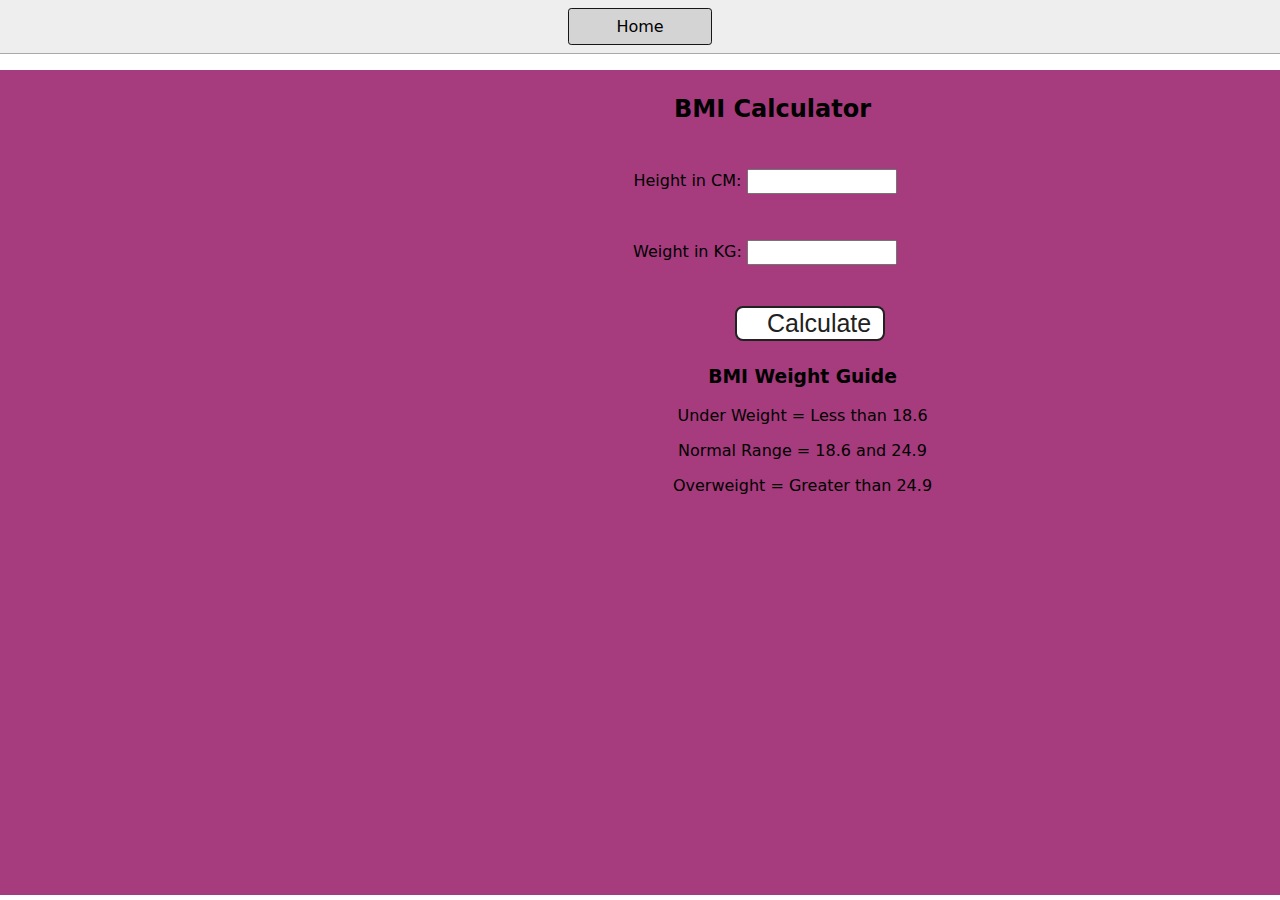
<file: BMICalculator/index.html>
<!DOCTYPE html>
<html lang="en">

<head>
    <meta charset="UTF-8" />
    <meta name="viewport" content="width=device-width, initial-scale=1.0" />
    <meta http-equiv="X-UA-Compatible" content="ie=edge" />
    <link rel="stylesheet" href="style.css" />
    <link rel="stylesheet" href="../styles.css" />
    <title>BMI Calculator</title>
</head>

<body>

    <nav>
        <a href="/" aria-current="page">Home</a>
    </nav>


    <div class="container">

        <h1>BMI Calculator</h1>

        <form>
            <p><label for="height">Height in CM: </label><input type="text" id="height" /></p>
            <p><label for="weight">Weight in KG: </label><input type="text" id="weight" /></p>
            <button>Calculate</button>

            <div id="results"></div>

            <div id="weight-guide">
                <h3>BMI Weight Guide</h3>
                <p>Under Weight = Less than 18.6</p>
                <p>Normal Range = 18.6 and 24.9</p>
                <p>Overweight = Greater than 24.9</p>
            </div>

        </form>


    </div>


</body>
<script src="index.js"></script>

</html>
</file>
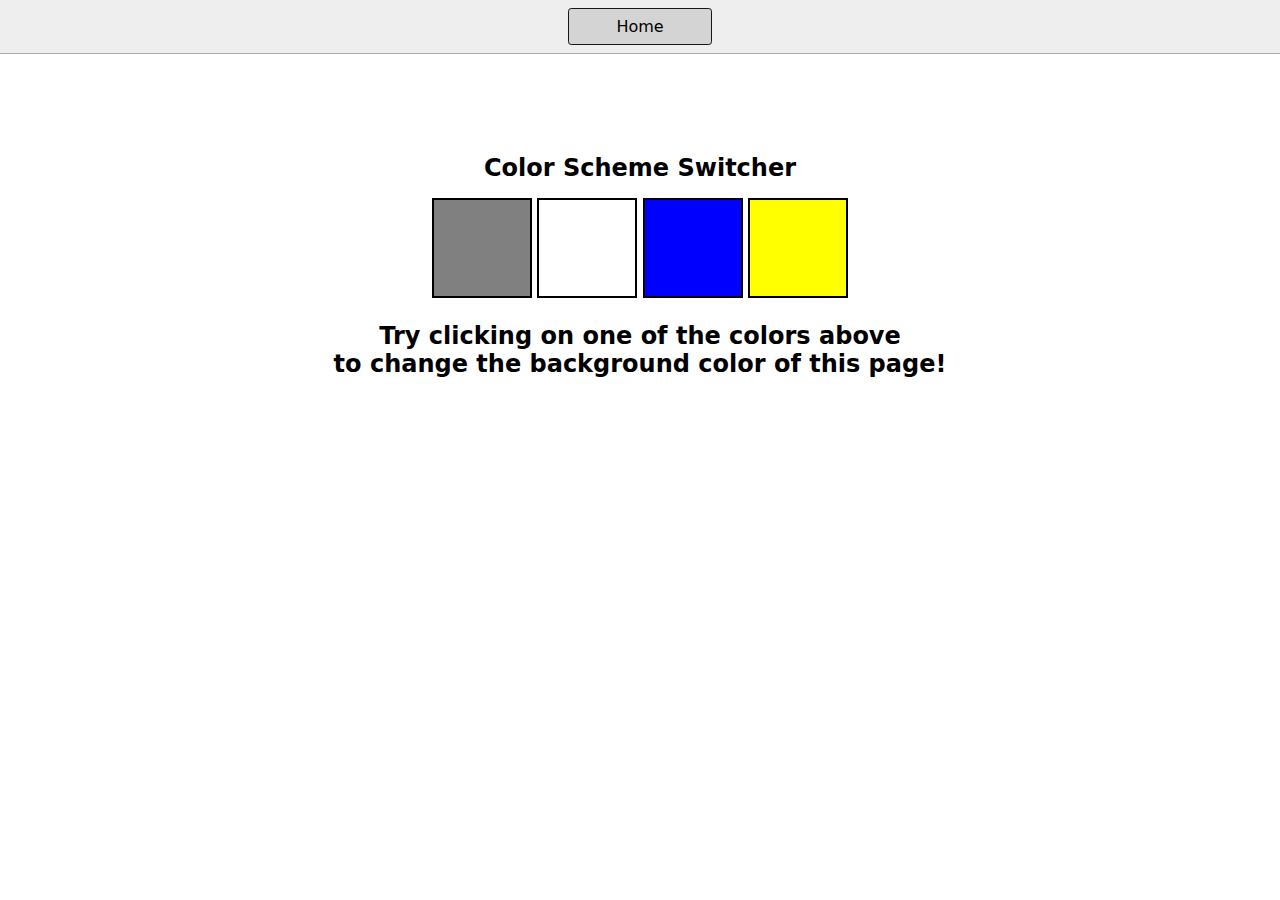
<file: Colorchanger/index.html>
<!DOCTYPE html>
<html lang="en">
  <head>
    <meta charset="UTF-8" />
    <meta name="viewport" content="width=device-width, initial-scale=1.0" />
    <meta http-equiv="X-UA-Compatible" content="ie=edge" />
    <link rel="stylesheet" href="styless.css" />
    <link rel="stylesheet"  href="../styles.css" />
    <title>JavaScript Background Color Switcher</title>
  </head>
  <body>
    <nav>
      <a href="/" aria-current="page">Home</a>
    </nav>
    <div class="canvas">
      <h1>Color Scheme Switcher</h1>
      <span class="button" id="grey"></span>
      <span class="button" id="white"></span>
      <span class="button" id="blue"></span>
      <span class="button" id="yellow"></span>
      <h2>
        Try clicking on one of the colors above
        <span>to change the background color of this page!</span>
      </h2>
    </div>
    <script src="index.js"></script>
  </body>
</html>
</file>
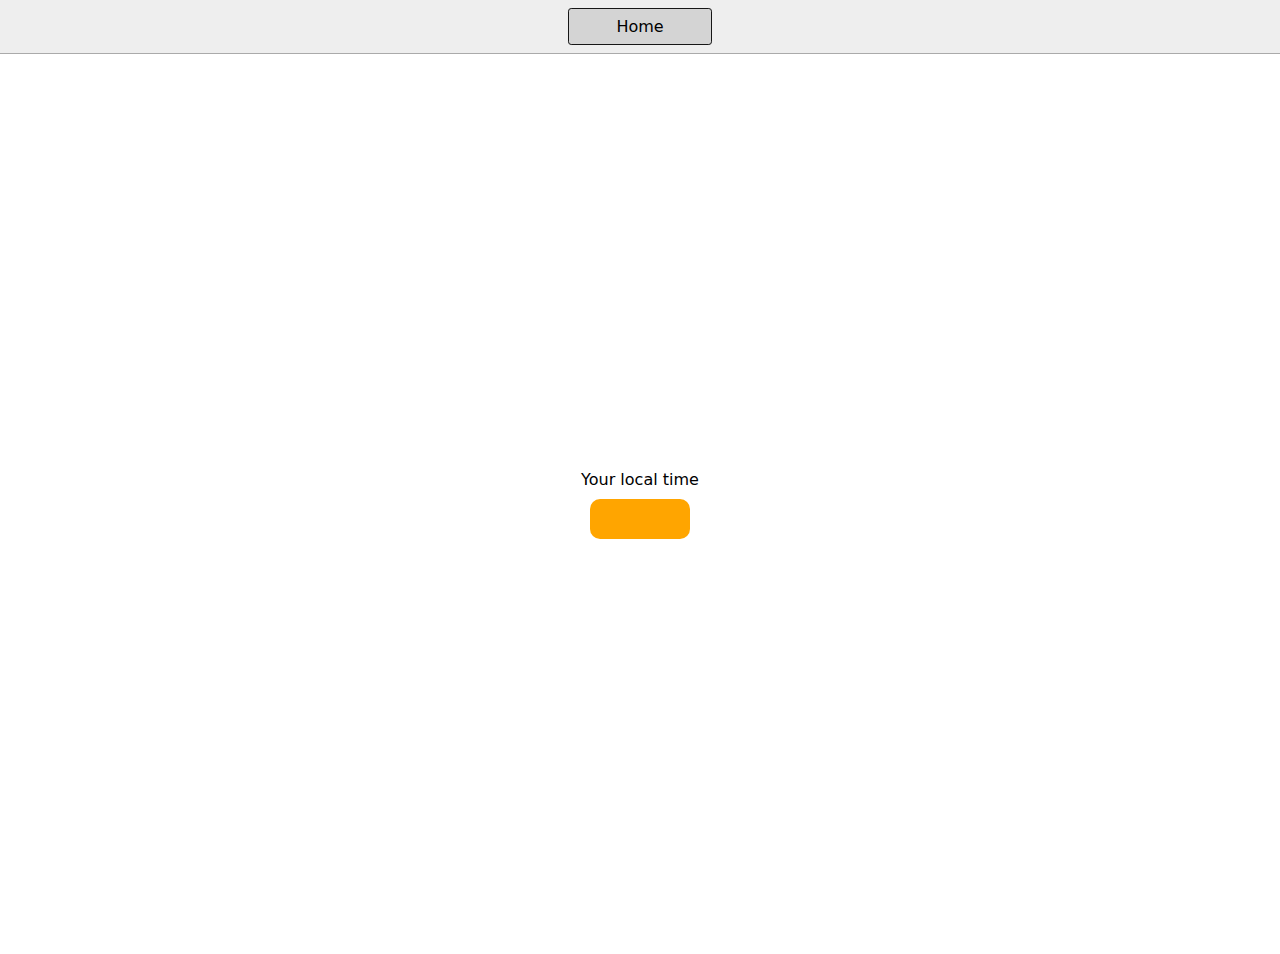
<file: DigitalClock/index.html>
<!DOCTYPE html>
<html lang="en">
  <head>
    <meta charset="UTF-8" />
    <meta name="viewport" content="width=device-width, initial-scale=1.0" />
    <meta http-equiv="X-UA-Compatible" content="ie=edge" />
    <link rel="stylesheet"  href="style.css" />
    <link rel="stylesheet"  href="../styles.css" />
    <title>Your Local Time</title>
    
  </head>
  <body>
    <nav>
      <a href="/" aria-current="page">Home</a>
    </nav>

    <div class="center">
      <div id="banner"><span>Your local time</span></div>
      <div id="clock"></div>
    </div>
    
    <script src="index.js"></script>
  </body>
</html>
</file>
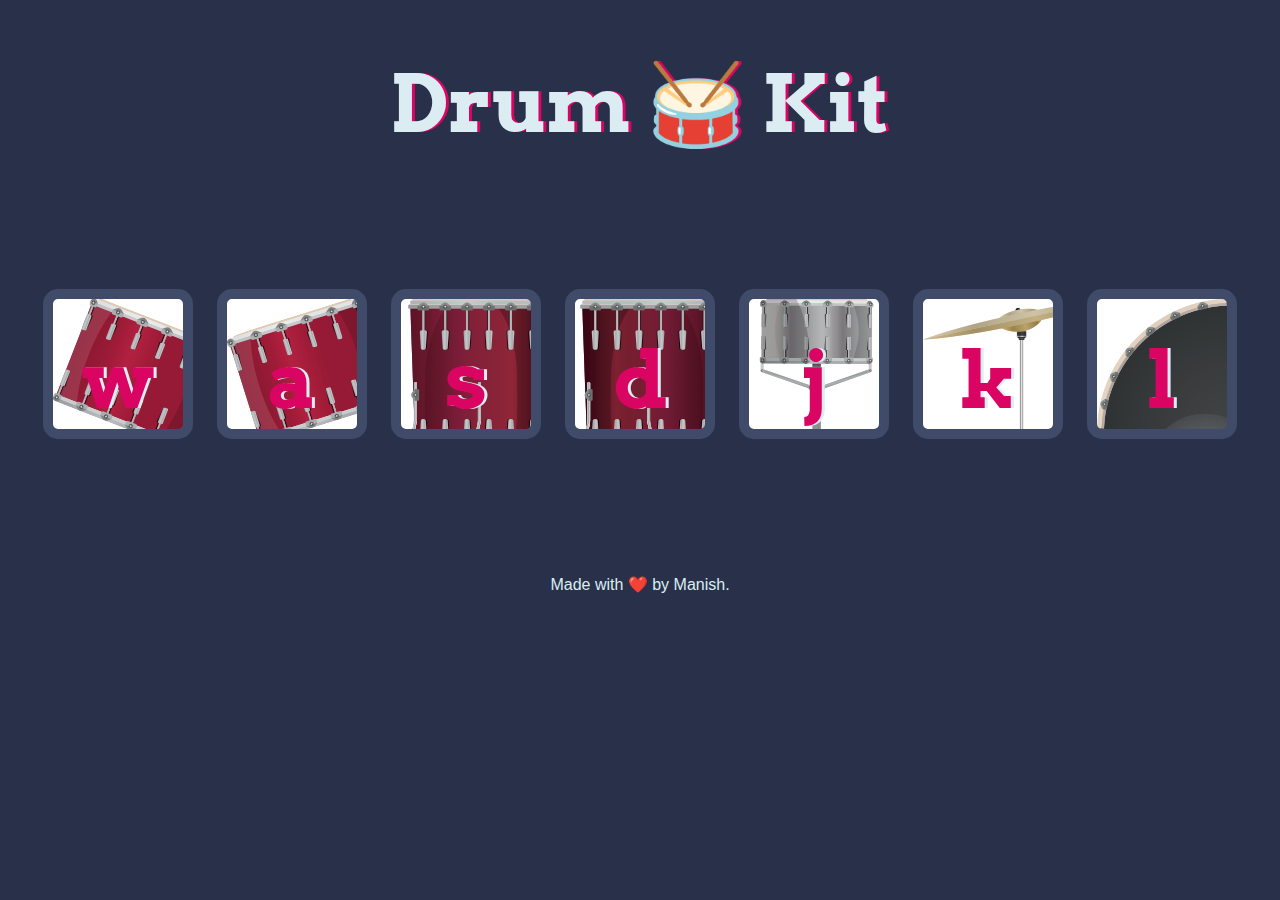
<file: DrumKit/index.html>
<!DOCTYPE html>
<html lang="en" dir="ltr">

<head>
  <meta charset="utf-8">
  <title>Drum Kit</title>
  <link rel="stylesheet" href="styles.css">
  <link href="https://fonts.googleapis.com/css?family=Arvo" rel="stylesheet">

</head>

<body>
  <h1 id="title">Drum 🥁 Kit</h1>
  <div class="set">
    <button class="w drum">w</button>
    <button class="a drum">a</button>
    <button class="s drum">s</button>
    <button class="d drum">d</button>
    <button class="j drum">j</button>
    <button class="k drum">k</button>
    <button class="l drum">l</button>
  </div>


<script src="index.js" charset="utf-8"></script>

<footer>
  Made with ❤️ by Manish.
</footer>
</body>
</html>
</file>
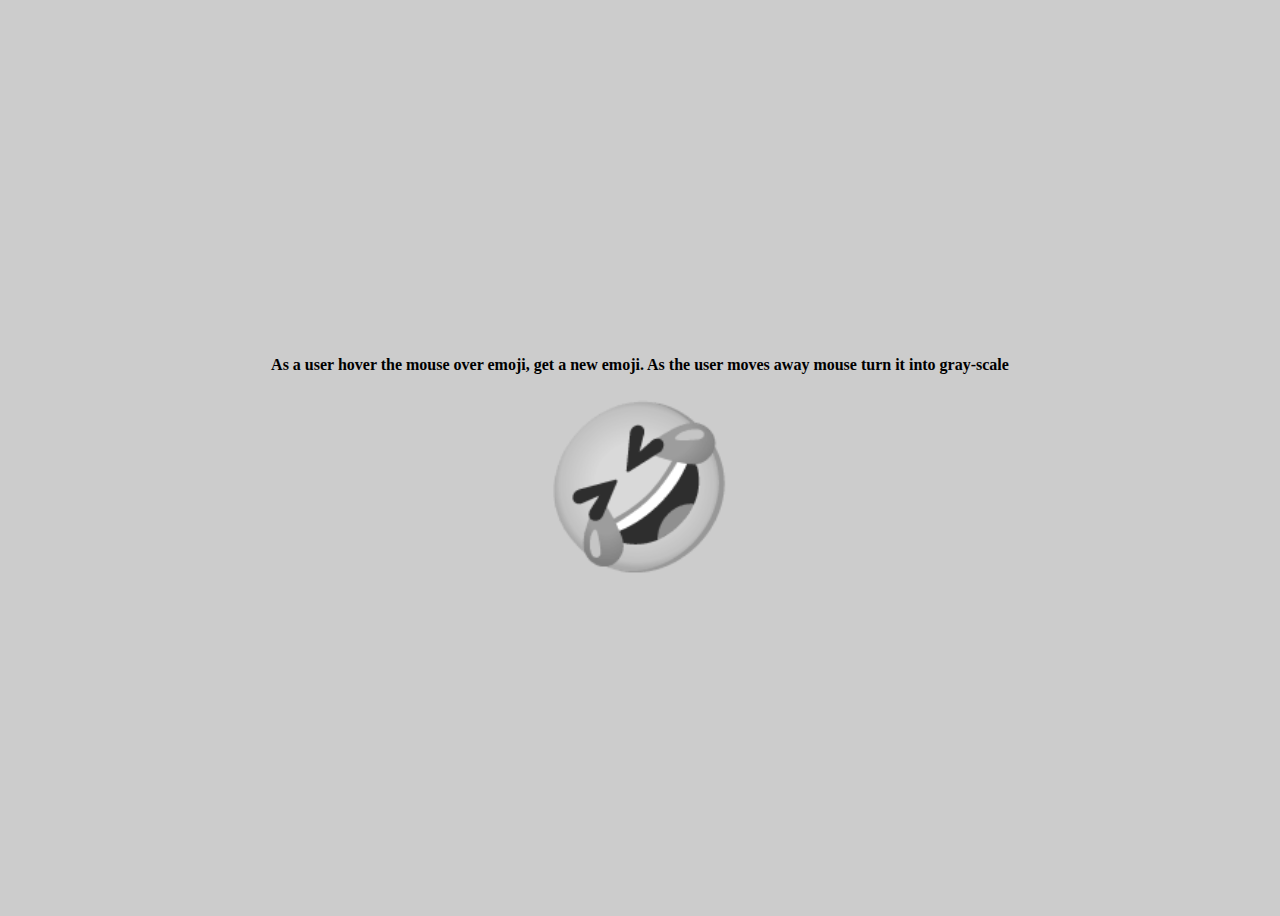
<file: Emoji/index.html>
<html lang="en">
  <head>
    <meta charset="UTF-8" />
    <meta http-equiv="X-UA-Compatible" content="IE=edge" />
    <meta name="viewport" content="width=device-width, initial-scale=1.0" />
    <title>Random Emojies</title>
    <link rel="stylesheet" href="style.css" />
  </head>
  <body>
    <h4>
      As a user hover the mouse over emoji, get a new emoji. As the user moves
      away mouse turn it into gray-scale
    </h4>
    <div id="emoji">🤣</div>

    <script src="index.js"></script>
  </body>
</html>
</file>
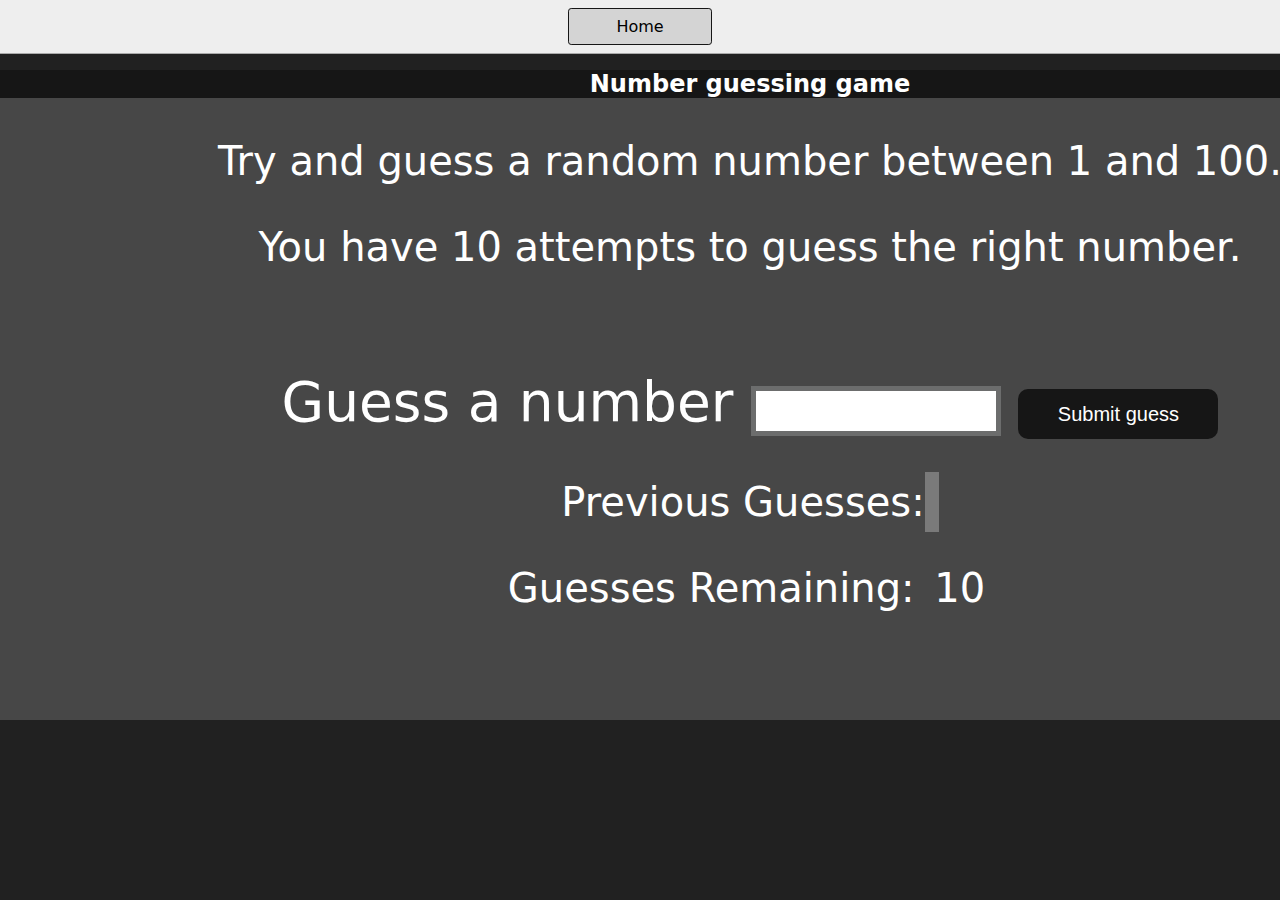
<file: GuessTheNumber/index.html>
<!DOCTYPE html>
<html lang="en">
<head>
    <meta charset="UTF-8">
    <meta name="viewport" content="width=device-width, initial-scale=1.0">
    <meta http-equiv="X-UA-Compatible" content="ie=edge">
    <title>Number Guessing Game</title>
    <link rel="stylesheet" href="style.css">
    <link rel="stylesheet" href="../styles.css">
</head>
<body style="background-color:#212121; color:#fff;">
  <nav>
    <a href="/" aria-current="page">Home</a>
  </nav>
    
    <div id="wrapper">
      <h1>Number guessing game</h1>
    <p>Try and guess a random number between 1 and 100.</p>
    <p>You have 10 attempts to guess the right number.</p>
    </br>
        <form class="form">
            <label2 for="guessField" id="guess">Guess a number</label>
            <input type="text" id="guessField" class="guessField">
            <input type="submit" id="subt" value="Submit guess" class="guessSubmit">
        </form>

        <div class="resultParas">
            <p >Previous Guesses: <span class="guesses"></span></p>
            <p >Guesses Remaining: <span class="lastResult">10</span></p>
            <p class="lowOrHi"></p>
        </div>
    </div>
    
    <script src="index.js"></script>
</body>
</html>
</file>
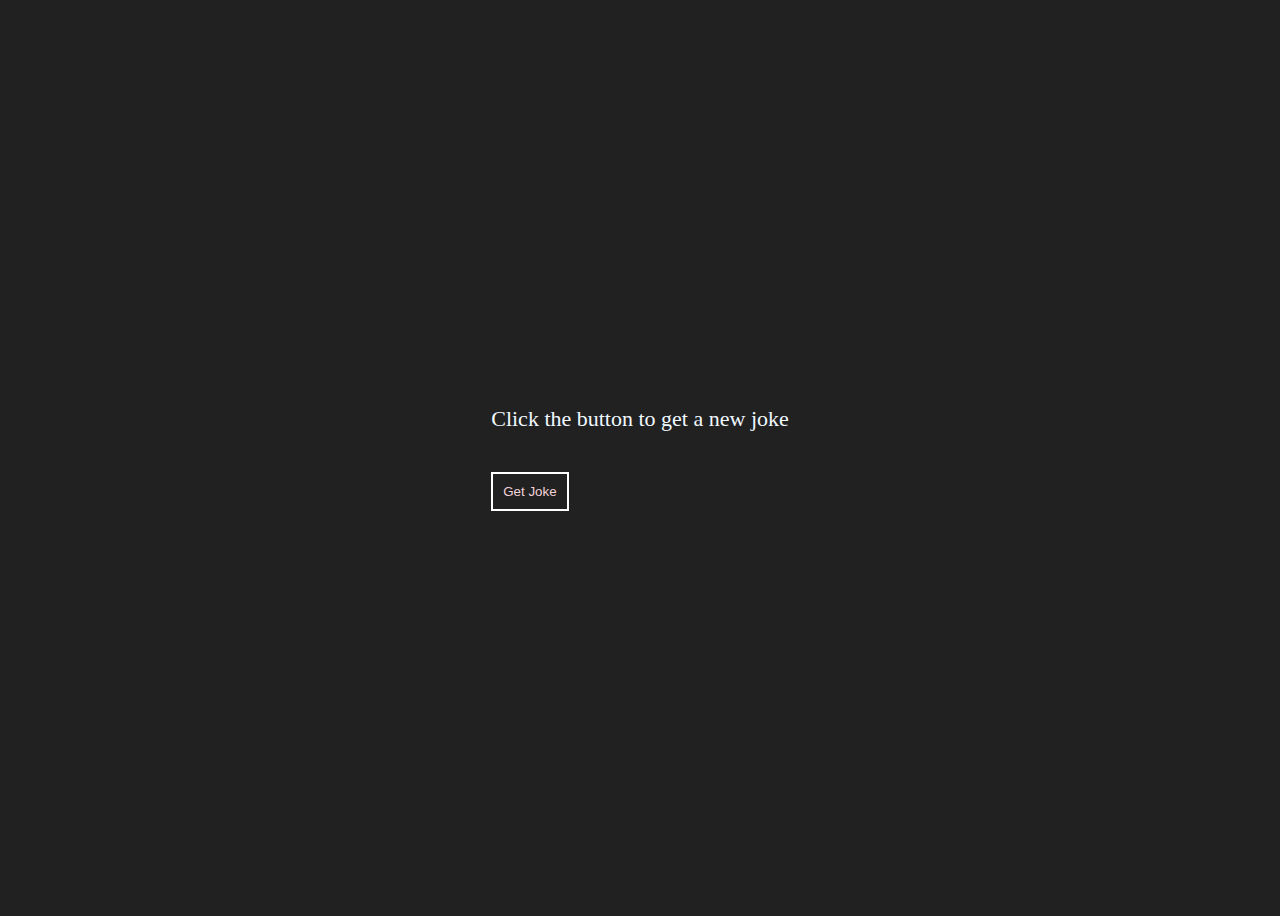
<file: Jokes/index.html>
<html lang="en">
  <head>
    <meta charset="UTF-8" />
    <meta http-equiv="X-UA-Compatible" content="IE=edge" />
    <meta name="viewport" content="width=device-width, initial-scale=1.0" />
    <title>Random Joke</title>
    <link rel="stylesheet" href="style.css" />
  </head>
  <body>
    <section class="container">
      <div id="display-joke">Click the button to get a new joke</div>
      <button class="btn" id="getJoke">Get Joke</button>
    </section>

    <script src="index.js"></script>
  </body>
</html>
</file>
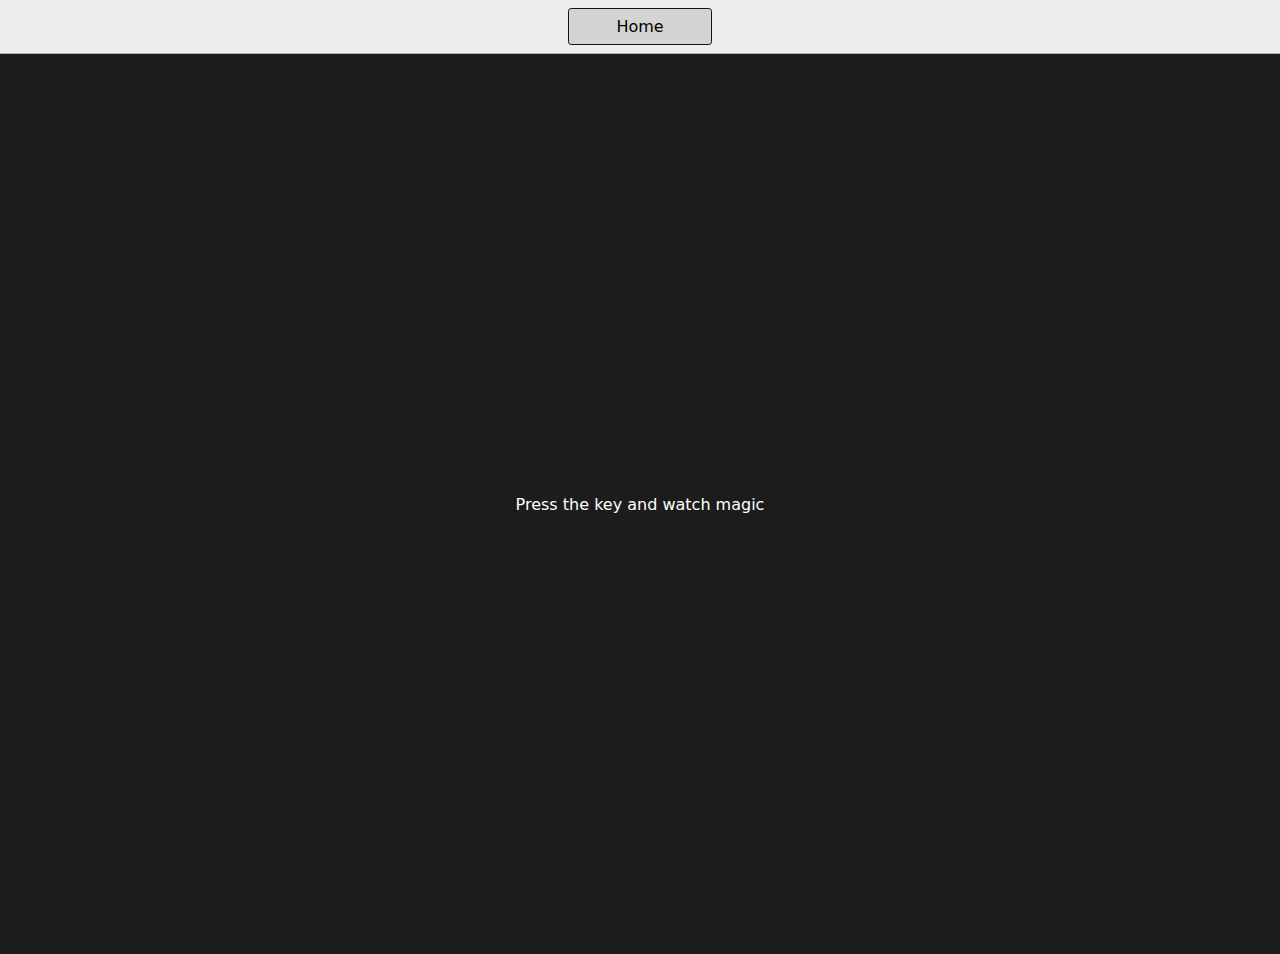
<file: Keyboardcheck/index.html>
<!DOCTYPE html>
<html lang="en">
  <head>
    <meta charset="UTF-8" />
    <meta name="viewport" content="width=device-width, initial-scale=1.0" />
    <link rel="stylesheet" href="style.css" />
    <title>Event KeyCodes</title>
    <link rel="stylesheet" type="text/css" href="style.css" />
    <link rel="stylesheet" type="text/css" href="../styles.css" />
    <style>
   
    </style>
  </head>
  <body>

    <nav>
      <a href="/" aria-current="page">Home</a>
    </nav>
    
    <div class="project">
      <div id="insert">
        <div class="key">Press the key and watch magic</div>
      </div>
    </div>

    <script src="./index.js"></script>
  </body>
</html>
</file>
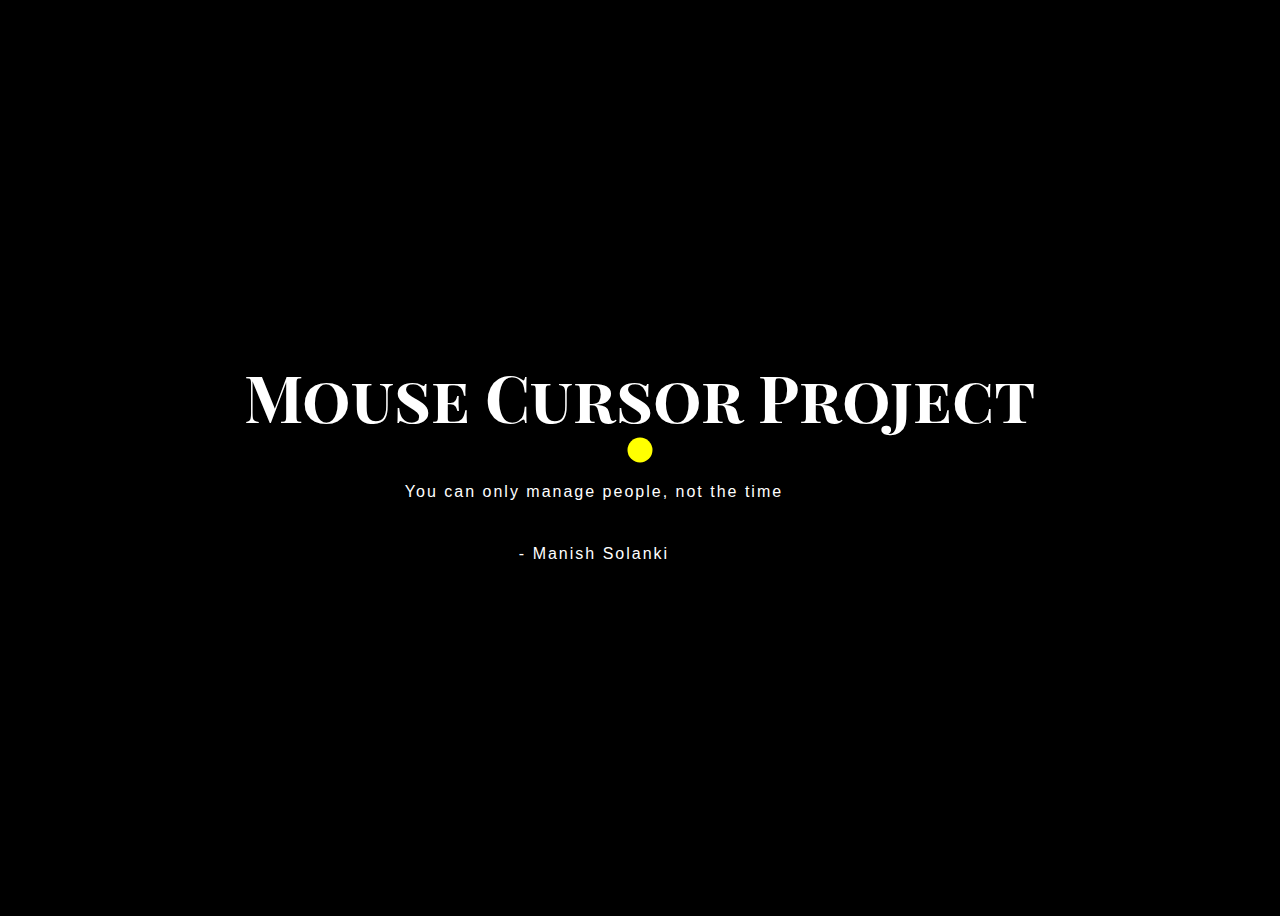
<file: MouseCircle/index.html>
<html lang="en">
  <head>
    <meta charset="UTF-8" />
    <meta http-equiv="X-UA-Compatible" content="IE=edge" />
    <meta name="viewport" content="width=device-width, initial-scale=1.0" />
    <title>Cursor</title>
    <link rel="stylesheet" href="style.css" />
  </head>
  <body>
    <div class="cursor"></div>
    <div class="container">
      <h1>Mouse Cursor Project</h1>
      <p>You can only manage people, not the time</p>
      <p>- Manish Solanki</p>
    
    </div>

    <script src="./index.js"></script>
  </body>
</html>
</file>
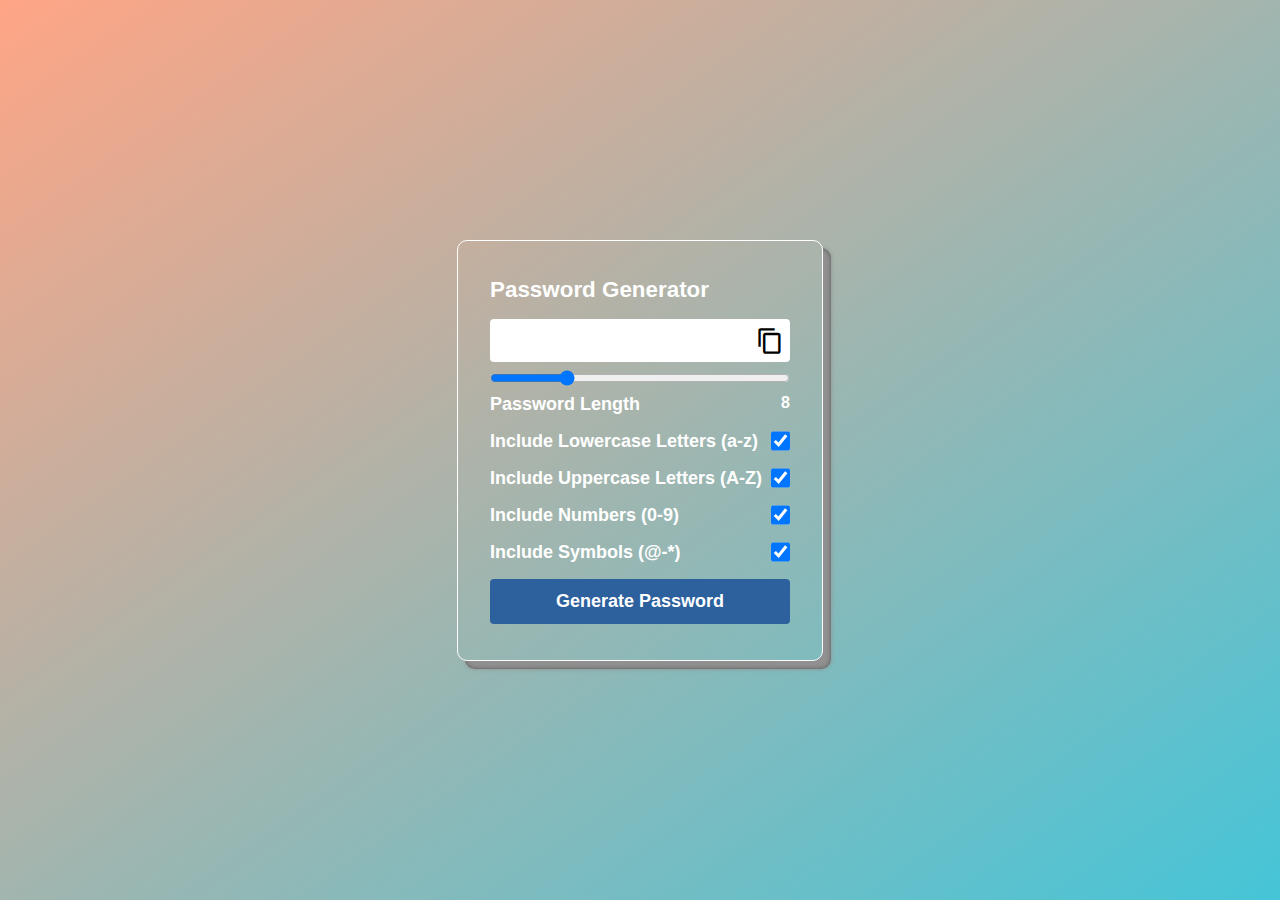
<file: PasswordGenerator/index.html>
<!DOCTYPE html>
<html lang="en">
  <head>
    <meta charset="UTF-8" />
    <meta http-equiv="X-UA-Compatible" content="IE=edge" />
    <meta name="viewport" content="width=device-width, initial-scale=1.0" />
    <link rel="stylesheet" href="style.css" />
    <link
      href="https://fonts.googleapis.com/icon?family=Material+Icons"
      rel="stylesheet"
    />

    <title>Password Generator </title>
  </head>
  <body>
    <div class="container">
      <h1>Password Generator</h1>

      <div class="inputBox">
        <input type="text" class="passBox" id="passBox" disabled />
        <span class="material-icons" id="copyIcon">content_copy</span>
      </div>

      <input type="range" min="1" max="30" value="8" id="inputSlider" />

      <div class="row">
        <p>Password Length</p>
        <span id="sliderValue"></span>
      </div>

      <div class="row">
        <label for="lowercase">Include Lowercase Letters (a-z)</label>
        <input type="checkbox" name="lowercase" id="lowercase" checked/>
      </div>

      <div class="row">
        <label for="uppercase">Include Uppercase Letters (A-Z)</label>
        <input type="checkbox" name="uppercase" id="uppercase" checked/>
      </div>

      <div class="row">
        <label for="numbers">Include Numbers (0-9)</label>
        <input type="checkbox" name="numbers" id="numbers" checked/>
      </div>

      <div class="row">
        <label for="symbols">Include Symbols (@-*)</label>
        <input type="checkbox" name="symbols" id="symbols" checked/>
      </div>

      <button type="button" class="genBtn" id="genBtn">
        Generate Password
      </button>
    </div>

    <script src="script.js"></script>
  </body>
</html>
</file>
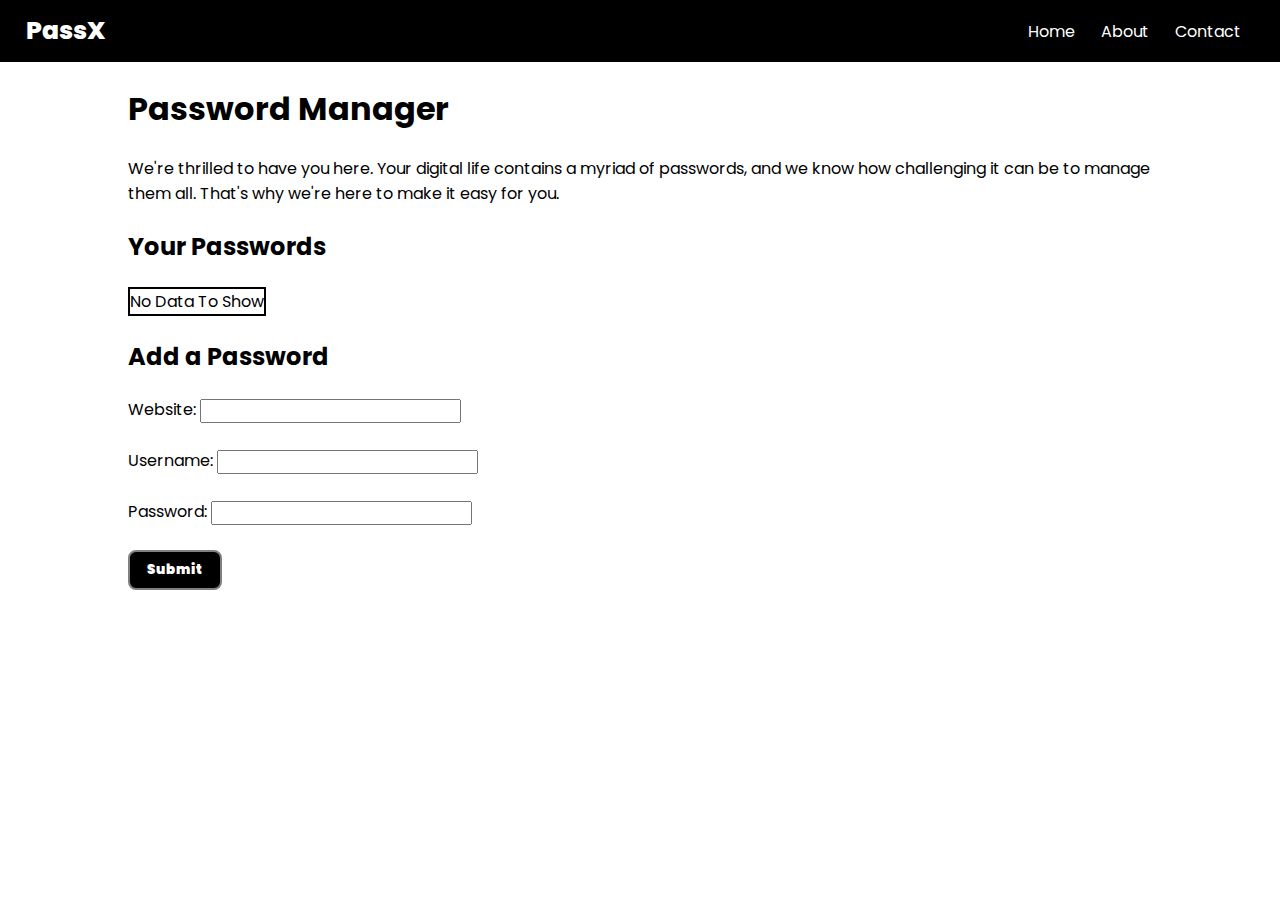
<file: PasswordManager/index.html>
<!DOCTYPE html>
<html lang="en">

<head>
    <meta charset="UTF-8">
    <meta name="viewport" content="width=device-width, initial-scale=1.0">
    <title>PassX - Your Personal Password Manager</title>
    <link rel="stylesheet" href="style.css">
</head>

<body>
    <nav>
        <div class="logo">PassX</div>
        <ul>
            <li>Home</li>
            <li>About</li>
            <li>Contact</li>
        </ul>
    </nav>
    <div class="container">
        <h1>Password Manager</h1>
        <p>We're thrilled to have you here. Your digital life contains a myriad of passwords, and we know how
            challenging it can be to manage them all. That's why we're here to make it easy for you.</p>
        <h2>Your Passwords <span id="alert">(Copied!)</span></h2> 
        <table>
            <tr>
                <th>Website</th>
                <th>Username</th>
                <th>Password</th>
                <th>Delete</th>
            </tr> 
 
        </table>

        <h2>Add a Password</h2>
        <form action="/submit" method="post">

            <label for="website">Website:</label>
            <input type="text" id="website" name="website" required>
            <br><br>

            <label for="username">Username:</label>
            <input type="text" id="username" name="username" required>
            <br><br>


            <label for="password">Password:</label>
            <input type="password" id="password" name="password" required>
            <br>

            <button class="btn" type="submit">Submit</button>
        </form>
    </div>
    <script src="index.js"></script>
</body>

</html>
</file>
<file: BMICalculator/style.css>
.container {
  width: 1500px;
  height: 825px;

  background-color: #a63b7d;
  padding-left: 30px;
  text-align: center;
}
#height,
#weight {
  width: 150px;
  height: 25px;
  margin-top: 30px;
}

#weight-guide {
  margin-left: 75px;
  margin-top: 25px;
}

#results {
  font-size: 35px;
  margin-left: 90px;
  margin-top: 20px;
  color: rgb(241, 241, 241);
}

button {
  width: 150px;
  height: 35px;
  margin-left: 90px;
  margin-top: 25px;
  background-color: #fff;
  padding: 1px 30px;
  border-radius: 8px;
  color: #212121;
  text-decoration: none;
  border: 2px solid #212121;

  font-size: 25px;
}

h1 {
  padding-left: 15px;
  padding-top: 25px;
  
}
</file>
<file: styles.css>
* {
  box-sizing: border-box;
}

body {
  margin: 0;
  font-family: system-ui, sans-serif;
  color: black;
  background-color: white;
}

nav {
  display: flex;
  flex-wrap: wrap;
  align-items: center;
  justify-content: center;
  padding: 0.5rem;
  gap: 0.5rem;
  border-bottom: solid 1px #aaa;
  background-color: #eee;
}

nav a {
  display: inline-block;
  min-width: 9rem;
  padding: 0.5rem;
  border-radius: 0.2rem;
  border: solid 1px rgb(22, 22, 22);
  text-align: center;
  text-decoration: none;
  color: #1b1b1b;
}

nav a[aria-current='page'] {
  color: #000;
  background-color: #d4d4d4;
}

main {
  padding: 1rem;
}

h1 {
  font-weight: bold;
  font-size: 1.5rem;
}

.projects {
  display: flex;
  flex-direction: column;
}

.project-link {
  background-color: #fff;
  padding: 10px 30px;
  border-radius: 8px;
  color: #212121;
  text-decoration: none;
  border: 2px solid #212121;
  margin-top: 5px;
}
</file>
<file: Colorchanger/styless.css>
html {
  margin: 0;
}

span {
  display: block;
}
.canvas {
  margin: 100px auto 100px;
  width: 80%;
  text-align: center;
}

.button {
  width: 100px;
  height: 100px;
  border: solid black 2px;
  display: inline-block;
}

#grey {
  background: grey;
}

#white {
  background: white;
}
#blue {
  background: blue;
}
#yellow {
  background: yellow;
}
</file>
<file: DigitalClock/style.css>
body {
        background-color: #212121;
        color: #fff;
      }


.center {
        display: flex;
        height: 100vh;
        justify-content: center;
        align-items: center;
        flex-direction: column;
      }

#clock {
        font-size: 40px;
        background-color: orange;
        padding: 20px 50px;
        margin-top: 10px;
        border-radius: 10px;
      }
</file>
<file: DrumKit/styles.css>
body {
    text-align: center;
    background-color: #283149;
  }
  
  h1 {
    font-size: 5rem;
    color: #DBEDF3;
    font-family: "Arvo", cursive;
    text-shadow: 3px 0 #DA0463;
  
  }
  
  footer {
    color: #DBEDF3;
    font-family: sans-serif;
  }
  
  .w {
    background-image: url("images/tom1.png");
  }
  
  .a {
    background-image: url("images/tom2.png");
  }
  
  .s {
    background-image: url("images/tom3.png");
  }
  
  .d {
    background-image: url("images/tom4.png");
  }
  
  .j {
    background-image: url("images/snare.png");
  }
  
  .k {
    background-image: url("images/crash.png");
  }
  
  .l {
    background-image: url("images/kick.png");
  }
  
  .set {
    margin: 10% auto;
  }
  
  .pressed {
    box-shadow: 0 3px 4px 0 #DBEDF3;
    opacity: 0.5;
  }
  
  .red {
    color: red;
  }
  
  .drum {
    outline: none;
    border: 10px solid #404B69;
    font-size: 5rem;
    font-family: 'Arvo', cursive;
    line-height: 2;
    font-weight: 900;
    color: #DA0463;
    text-shadow: 3px 0 #DBEDF3;
    border-radius: 15px;
    display: inline-block;
    width: 150px;
    height: 150px;
    text-align: center;
    margin: 10px;
    background-color: white;
  }
</file>
<file: Emoji/style.css>
body {
    height: 100vh;
    display: flex;
    flex-direction: column;
    justify-content: center;
    align-items: center;
    background: #ccc;
  }
  
  #emoji {
    font-size: 10rem;
    filter: grayscale(1);
    transition-property: transfrom, filter;
    transition-duration: 200ms;
    cursor: pointer;
  }
  
  #emoji:hover {
    transform: scale(1.3);
    filter: grayscale(0);
  }
</file>
<file: GuessTheNumber/style.css>
html {
  font-family: sans-serif;
}

body {

  margin: 0 auto;
  background-color: #212121;
}

.lastResult {
  color: white;
  padding: 7px;
}

.guesses {
  color: white;
  padding: 7px;
}

button {
  background-color: #141414;
  color: #fff;
  width: 250px;
  height: 50px;
  border-radius: 25px;
  font-size: 30px;
  border-style: none;
  margin-top: 30px;
}

#subt {
  background-color: #161616;
  color: #ffffff;
  width: 200px;
  height: 50px;
  border-radius: 10px;
  font-size: 20px;
  border-style: none;
  margin-top: 50px;
}

#guessField {
  color: #000;
  width: 250px;
  height: 50px;
  font-size: 30px;
  border-style: none;
  margin-top: 25px;
  border: 5px solid #6c6d6d;
  text-align: center;
}

#guess {
  font-size: 55px;
  margin-top: 120px;
  color: #fff;
}

.guesses {
  background-color: #7a7a7a;
}

#wrapper {
  box-sizing: border-box;
  text-align: center;
  width: 1500px;
  height: 650px;
  background-color: #474747;
  color: #fff;
  font-size: 25px;
}

h1 {
  background-color: #161616;

  color: #fff;
  text-align: center;
}

p {
  font-size: 40px;
  text-align: center;
}
</file>
<file: Jokes/style.css>
body {
    background-color: #212121;
    color: aliceblue;
    height: 100vh;
    display: flex;
    flex-direction: column;
    justify-content: center;
    align-items: center;
  }
  
  #display-joke {
    font-size: 22px;
    font-family: 'Playfair Display', serif;
  }
  
  .btn {
    padding: 10px;
    margin-top: 40px;
    border: none;
    background: transparent;
    border-bottom: 1px solid rgb(234, 205, 210);
    color: #f3d2d9;
    cursor: pointer;
    border: 2px solid white;
  }
</file>
<file: Keyboardcheck/style.css>
table,
th,
td {
  border: 1px solid #e7e7e7;
}
.project {
  background-color: #1c1c1c;
  color: #ffffff;
  display: flex;
  align-items: center;
  justify-content: center;
  text-align: center;
  height: 100vh;
}

.color {
  color: aliceblue;
  display: flex;
  flex-direction: row;
}
</file>
<file: MouseCircle/style.css>
@import url('https://fonts.googleapis.com/css2?family=Playfair+Display+SC:wght@700&display=swap');

body {
  height: 100vh;
  background: #000;
  display: flex;
  flex-direction: column;
  justify-content: center;
  align-items: center;
}

.container {
  text-align: center;
  margin: 0 auto;
}

h1 {
  color: #fff;
  font-size: 4rem;
  font-family: 'Playfair Display SC', serif;
}

p {
  color: #fff;
  max-width: 700px;
  font-family: sans-serif;
  letter-spacing: 2px;
  line-height: 22px;
  margin-bottom: 40px;
}



div.cursor {
  position: absolute;
  top: 50%;
  left: 50%;
  width: 25px;
  height: 25px;
  background: yellow;
  border-radius: 50%;
  transform: translate(-50%, -50%);
  animation: cursor 6s infinite alternate;
}
</file>
<file: PasswordGenerator/style.css>
*{
    margin: 0;
    padding: 0;
    box-sizing: border-box;
    font-family: sans-serif;
}

body{
    max-width: 100vw;
    min-height: 100vh;
    display: flex;
    justify-content: center;
    align-items: center;
    background: linear-gradient(to right bottom, #ffa585, #45c5d8);
    color: #fff;
    font-weight: 600;
}

.container{
    border: 0.5px solid #fff;
    border-radius: 10px;
    padding: 28px 32px;
    display: flex;
    flex-direction: column;
    background: transparent;
    box-shadow: 8px 8px 4px #909090, 8px 8px 0px #575757;
}

.container h1{
    font-size: 1.4rem;
    margin-block: 8px;
}
.inputBox{
    position: relative;
}

.inputBox span{
    position: absolute;
    top: 16px;
    right: 6px;
    color: #000;
    font-size: 28px;
    cursor: pointer;
    z-index: 2;
}
.passBox{
    background-color: #fff;
    border: none;
    outline: none;
    padding: 10px;
    width: 300px;
    border-radius: 4px;
    font-size: 20px;
    margin-block: 8px;
    text-overflow: ellipsis;
}

.row{
    display: flex;
    margin-block: 8px;
}

.row p, .row label{
    flex-basis: 100%;
    font-size: 18px;
}

.row input[type="checkbox"]{
    width: 20px;
    height: 20px;
}

.genBtn{
    border: none;
    outline: none;
    background-color: #2c619e;
    padding: 12px 24px;
    color: #fff;
    font-size: 18px;
    margin-block: 8px;
    font-weight: 700;
    cursor: pointer;
    border-radius: 4px;
}

.genBtn:hover{
    background-color: #0066ff;
}
</file>
<file: PasswordManager/style.css>
@import url('https://fonts.googleapis.com/css2?family=Noto+Sans:ital,wght@0,700;1,300&family=Poppins:wght@300;400;600&display=swap');

* {
    margin: 0;
    padding: 0;
    font-family: 'Noto Sans', sans-serif;
    font-family: 'Poppins', sans-serif;
}

nav {
    background-color: black;
    color: white;
    padding: 12px 3px;
    display: flex;
    justify-content: space-between;
}

.logo{
    margin: 0 23px;
    font-weight: 800;
    font-size: 25px;
    cursor: pointer;
}

ul {
    display: flex;
    margin: 0 23px;
    align-items: center;
}

ul > li {
    list-style: none;
    margin: 0 13px;
    cursor: pointer;
}

ul > li:hover{
    color: white;

}

table, td, tr{
    border: 2px solid black;
    border-collapse: collapse;
    padding: 5px 13px;
}

.container {
    max-width: 80vw;
    margin: 23px auto;
}

h1, h2, h3 {
    margin: 23px 0;
}

.btn{
    padding: 8px 17px;
    background: black;
    color: white;
    font-weight: 900;
    border: 2px solid gray;
    border-radius: 8px;
    margin: 25px 0;
    cursor: pointer;
}

.btnsm{ 
    padding: 8px 17px;
    background: black;
    color: white;
    font-weight: 900;
    border: 2px solid gray;
    border-radius: 8px; 
    cursor: pointer;
}

img{
    cursor: pointer;
    position: relative;
    bottom: 7px;
    width: 15px;
    height: 13px;
}

#alert{
    display: none;
}
</file>
